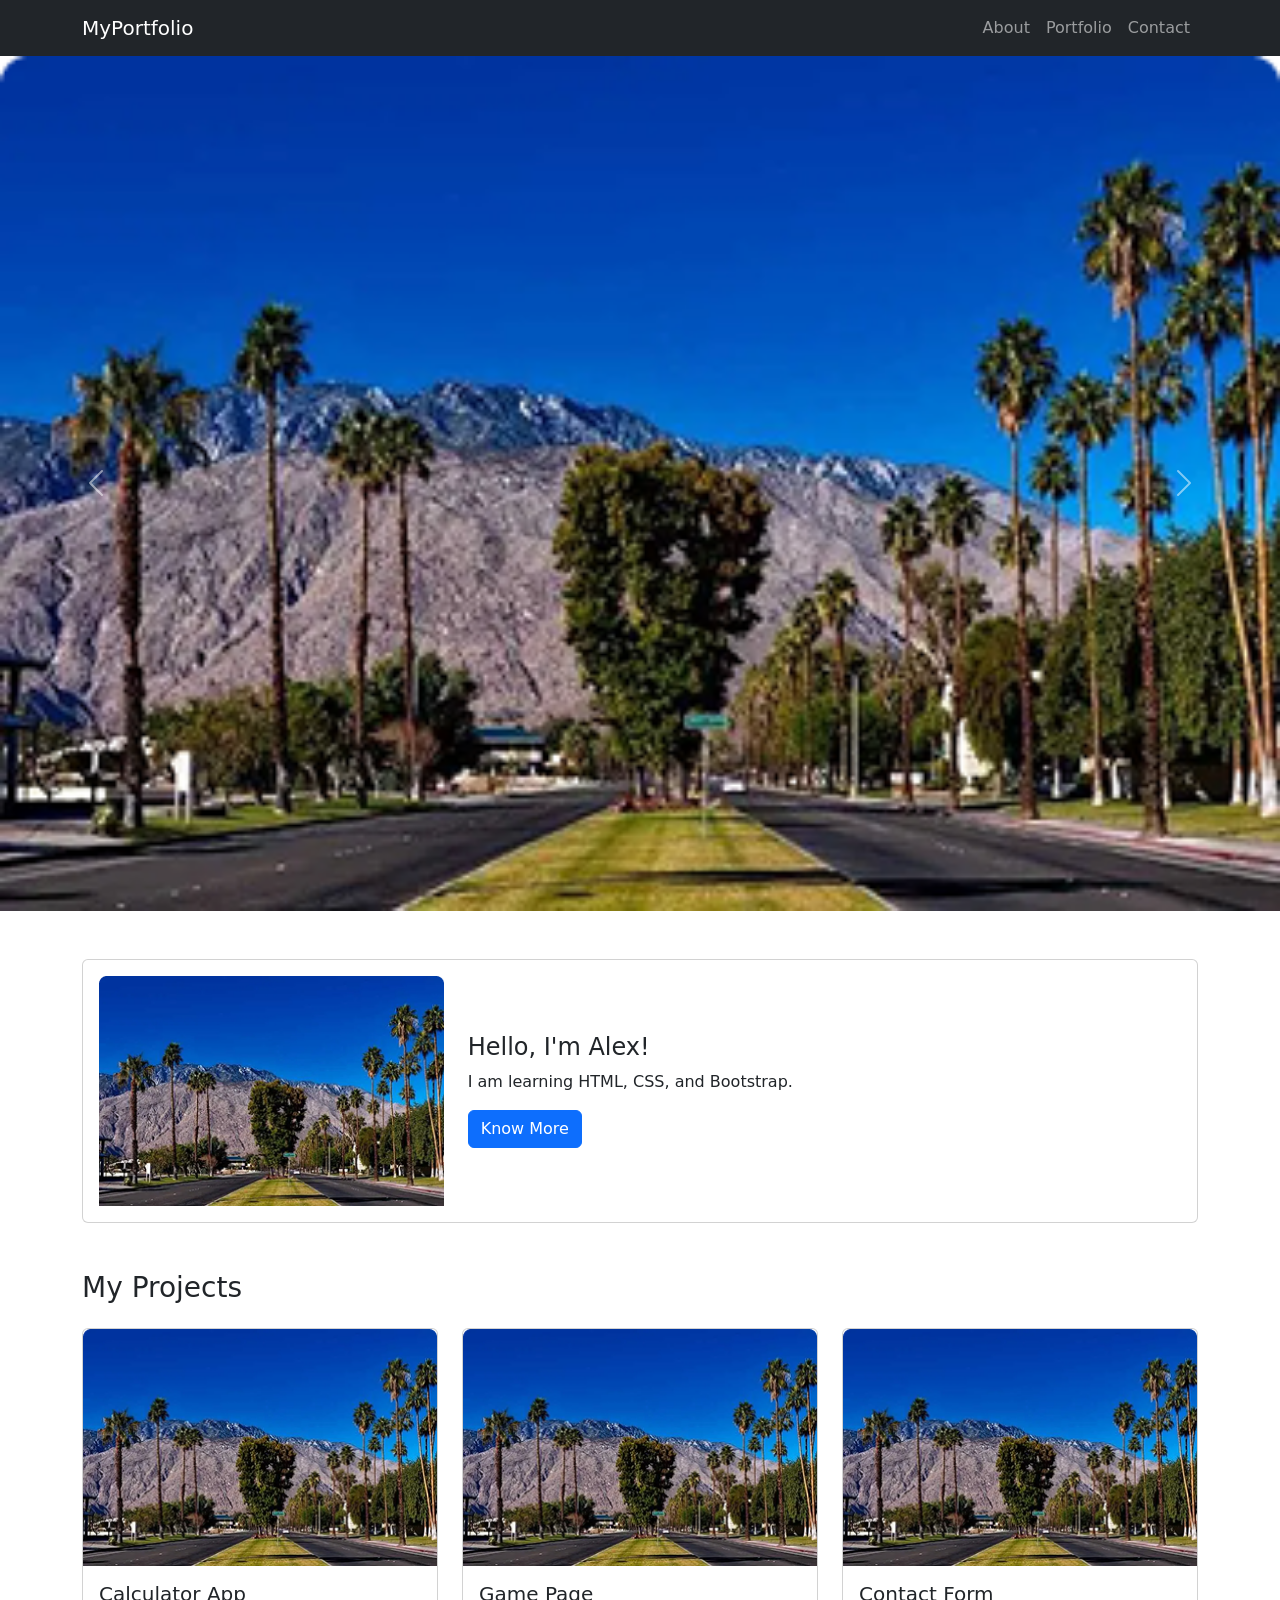
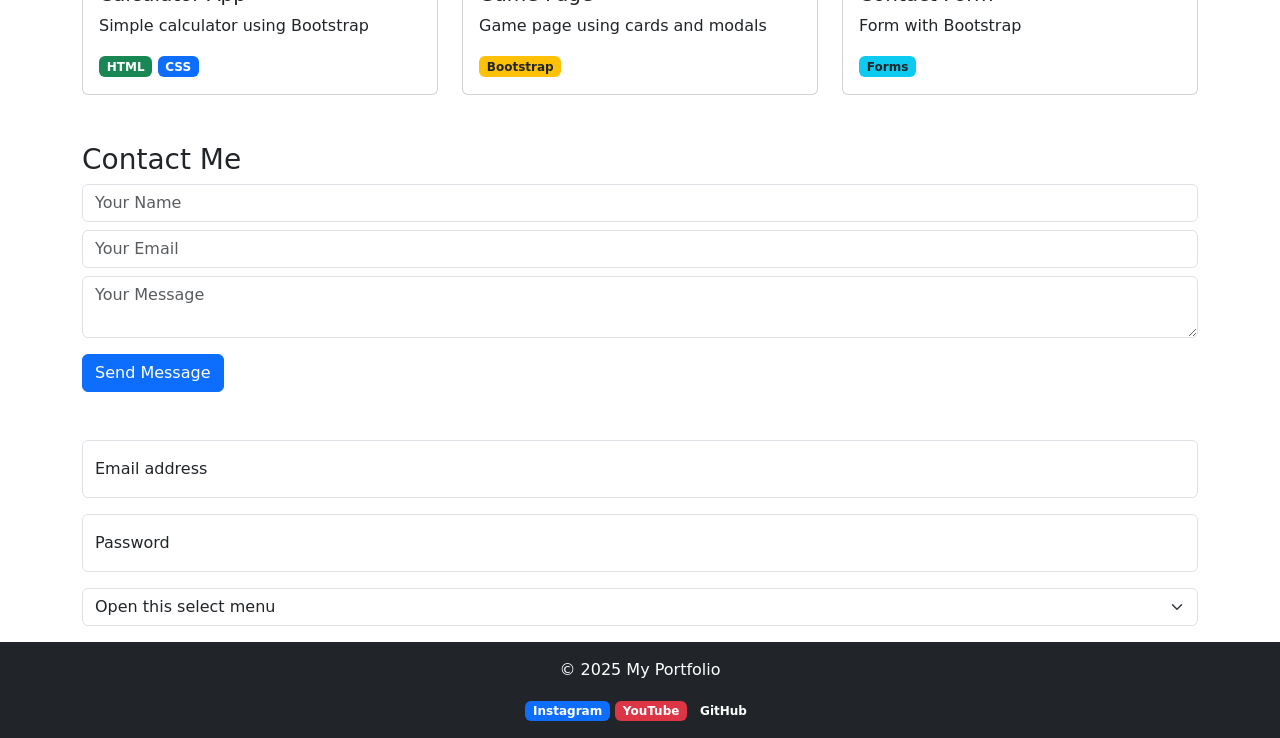
<file: simplePage/index.html>
<!DOCTYPE html>
<html lang="en">

<head>
  <meta charset="UTF-8">
  <meta name="viewport" content="width=device-width, initial-scale=1.0">
  <title>My Portfolio</title>

  <link href="https://cdn.jsdelivr.net/npm/bootstrap@5.3.0/dist/css/bootstrap.min.css" rel="stylesheet">
</head>

<body>

  <nav class="navbar navbar-dark bg-dark navbar-expand-lg">
    <div class="container">
      <a class="navbar-brand" href="#">MyPortfolio</a>
      <button class="navbar-toggler" data-bs-toggle="collapse" data-bs-target="#menu">
        <span class="navbar-toggler-icon"></span>
      </button>

      <div class="collapse navbar-collapse" id="menu">
        <ul class="navbar-nav ms-auto">
          <li class="nav-item"><a class="nav-link" href="#">About</a></li>
          <li class="nav-item"><a class="nav-link" href="#">Portfolio</a></li>
          <li class="nav-item"><a class="nav-link" href="#">Contact</a></li>
        </ul>
      </div>
    </div>
  </nav>

  <div id="carouselExample" class="carousel slide">
    <div class="carousel-inner">

      <div class="carousel-item active">
        <img src="./Image.png" class="d-block w-100">
      </div>

      <div class="carousel-item">
        <img src="./Image.png" class="d-block w-100">
      </div>

    </div>

    <button class="carousel-control-prev" data-bs-target="#carouselExample" data-bs-slide="prev">
      <span class="carousel-control-prev-icon"></span>
    </button>

    <button class="carousel-control-next" data-bs-target="#carouselExample" data-bs-slide="next">
      <span class="carousel-control-next-icon"></span>
    </button>
  </div>

  <div class="container my-5">
    <div class="card p-3">
      <div class="row align-items-center">

        <div class="col-md-4 text-center">
          <img src="./Image.png" class="img-fluid">
        </div>

        <div class="col-md-8">
          <h4>Hello, I'm Alex!</h4>
          <p>I am learning HTML, CSS, and Bootstrap.</p>
          <button class="btn btn-primary">Know More</button>
        </div>

      </div>
    </div>
  </div>

  <div class="container">
    <h3 class="mb-4">My Projects</h3>

    <div class="row">

      <div class="col-md-4">
        <div class="card">
          <img src="./Image.png" class="card-img-top">
          <div class="card-body">
            <h5>Calculator App</h5>
            <p>Simple calculator using Bootstrap</p>
            <span class="badge bg-success">HTML</span>
            <span class="badge bg-primary">CSS</span>
          </div>
        </div>
      </div>

      <div class="col-md-4">
        <div class="card">
          <img src="./Image.png" class="card-img-top">
          <div class="card-body">
            <h5>Game Page</h5>
            <p>Game page using cards and modals</p>
            <span class="badge bg-warning text-dark">Bootstrap</span>
          </div>
        </div>
      </div>

      <div class="col-md-4">
        <div class="card">
          <img src="./Image.png" class="card-img-top">
          <div class="card-body">
            <h5>Contact Form</h5>
            <p>Form with Bootstrap</p>
            <span class="badge bg-info text-dark">Forms</span>
          </div>
        </div>
      </div>

    </div>
  </div>

  <div class="container my-5">
    <h3>Contact Me</h3>

    <form>
      <input class="form-control my-2" placeholder="Your Name">
      <input class="form-control my-2" placeholder="Your Email">
      <textarea class="form-control my-2" placeholder="Your Message"></textarea>

      <button class="btn btn-primary mt-2">Send Message</button>
    </form>
  </div>
  <!-- ?select -->
  <div class="container">
    <div class="form-floating mb-3">
      <input type="email" class="form-control" id="floatingInput" placeholder="name@example.com">
      <label for="floatingInput">Email address</label>
    </div>
    <div class="form-floating">
      <input type="password" class="form-control" id="floatingPassword" placeholder="Password">
      <label for="floatingPassword">Password</label>
    </div>
    <select class="form-select my-3" aria-label="Default select example">
      <option selected>Open this select menu</option>
      <option value="1">One</option>
      <option value="2">Two</option>
      <option value="3">Three</option>
    </select>
  </div>
  <footer class="bg-dark text-white text-center p-3">
    <p>© 2025 My Portfolio</p>

    <span class="badge bg-primary">Instagram</span>
    <span class="badge bg-danger">YouTube</span>
    <span class="badge bg-dark">GitHub</span>
  </footer>

  <script src="https://cdn.jsdelivr.net/npm/bootstrap@5.3.0/dist/js/bootstrap.bundle.min.js"></script>

</body>

</html>
</file>
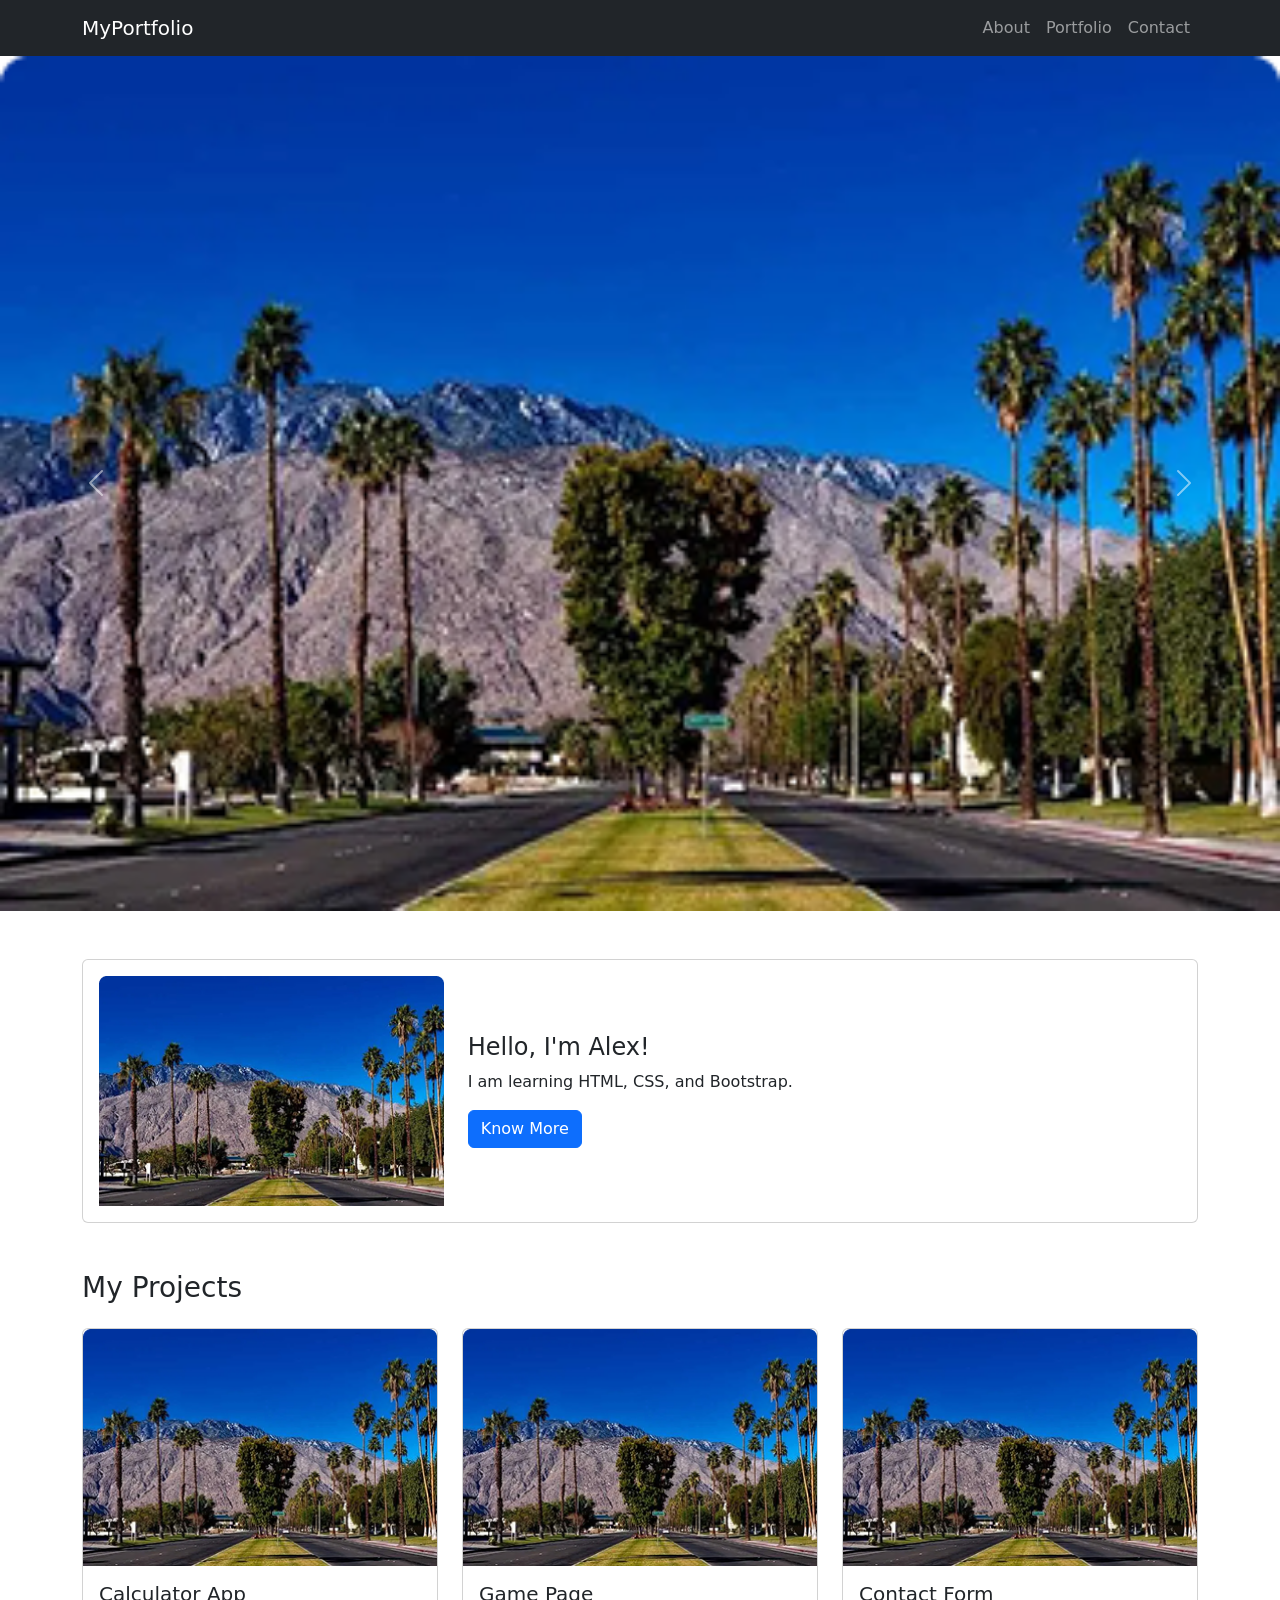
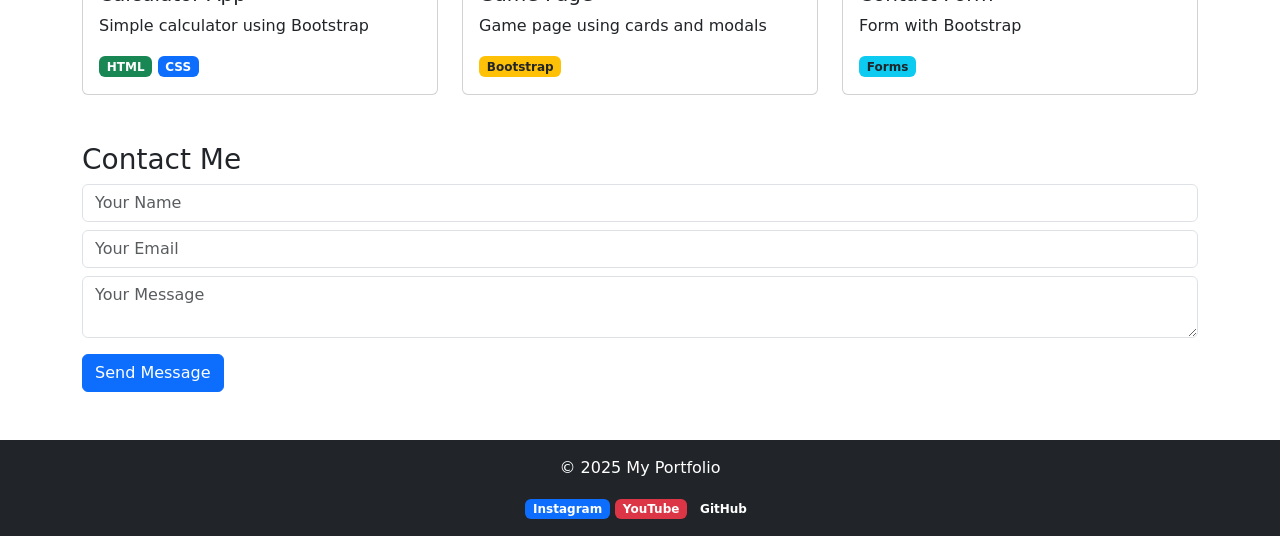
<file: simplePage/name.html>
<!DOCTYPE html>
<html lang="en">
<head>
  <meta charset="UTF-8">
  <meta name="viewport" content="width=device-width, initial-scale=1.0">
  <title>My Portfolio</title>

  <link href="https://cdn.jsdelivr.net/npm/bootstrap@5.3.0/dist/css/bootstrap.min.css" rel="stylesheet">
</head>

<body>

<nav class="navbar navbar-dark bg-dark navbar-expand-lg">
  <div class="container">
    <a class="navbar-brand" href="#">MyPortfolio</a>
    <button class="navbar-toggler" data-bs-toggle="collapse" data-bs-target="#menu">
      <span class="navbar-toggler-icon"></span>
    </button>

    <div class="collapse navbar-collapse" id="menu">
      <ul class="navbar-nav ms-auto">
        <li class="nav-item"><a class="nav-link" href="#">About</a></li>
        <li class="nav-item"><a class="nav-link" href="#">Portfolio</a></li>
        <li class="nav-item"><a class="nav-link" href="#">Contact</a></li>
      </ul>
    </div>
  </div>
</nav>

<div id="carouselExample" class="carousel slide">
  <div class="carousel-inner">

    <div class="carousel-item active">
      <img src="./Image.png" class="d-block w-100">
    </div>

    <div class="carousel-item">
      <img src="./Image.png" class="d-block w-100">
    </div>

  </div>

  <button class="carousel-control-prev" data-bs-target="#carouselExample" data-bs-slide="prev">
    <span class="carousel-control-prev-icon"></span>
  </button>

  <button class="carousel-control-next" data-bs-target="#carouselExample" data-bs-slide="next">
    <span class="carousel-control-next-icon"></span>
  </button>
</div>

<div class="container my-5">
  <div class="card p-3">
    <div class="row align-items-center">

      <div class="col-md-4 text-center">
        <img src="./Image.png" class="img-fluid">
      </div>

      <div class="col-md-8">
        <h4>Hello, I'm Alex!</h4>
        <p>I am learning HTML, CSS, and Bootstrap.</p>
        <button class="btn btn-primary">Know More</button>
      </div>

    </div>
  </div>
</div>

<div class="container">
  <h3 class="mb-4">My Projects</h3>

  <div class="row">

    <div class="col-md-4">
      <div class="card">
        <img src="./Image.png" class="card-img-top">
        <div class="card-body">
          <h5>Calculator App</h5>
          <p>Simple calculator using Bootstrap</p>
          <span class="badge bg-success">HTML</span>
          <span class="badge bg-primary">CSS</span>
        </div>
      </div>
    </div>

    <div class="col-md-4">
      <div class="card">
        <img src="./Image.png" class="card-img-top">
        <div class="card-body">
          <h5>Game Page</h5>
          <p>Game page using cards and modals</p>
          <span class="badge bg-warning text-dark">Bootstrap</span>
        </div>
      </div>
    </div>

    <div class="col-md-4">
      <div class="card">
        <img src="./Image.png" class="card-img-top">
        <div class="card-body">
          <h5>Contact Form</h5>
          <p>Form with Bootstrap</p>
          <span class="badge bg-info text-dark">Forms</span>
        </div>
      </div>
    </div>

  </div>
</div>

<div class="container my-5">
  <h3>Contact Me</h3>

  <form>
    <input class="form-control my-2" placeholder="Your Name">
    <input class="form-control my-2" placeholder="Your Email">
    <textarea class="form-control my-2" placeholder="Your Message"></textarea>

    <button class="btn btn-primary mt-2">Send Message</button>
  </form>
</div>

<footer class="bg-dark text-white text-center p-3">
  <p>© 2025 My Portfolio</p>

  <span class="badge bg-primary">Instagram</span>
  <span class="badge bg-danger">YouTube</span>
  <span class="badge bg-dark">GitHub</span>
</footer>

<script src="https://cdn.jsdelivr.net/npm/bootstrap@5.3.0/dist/js/bootstrap.bundle.min.js"></script>

</body>
</html>
</file>
